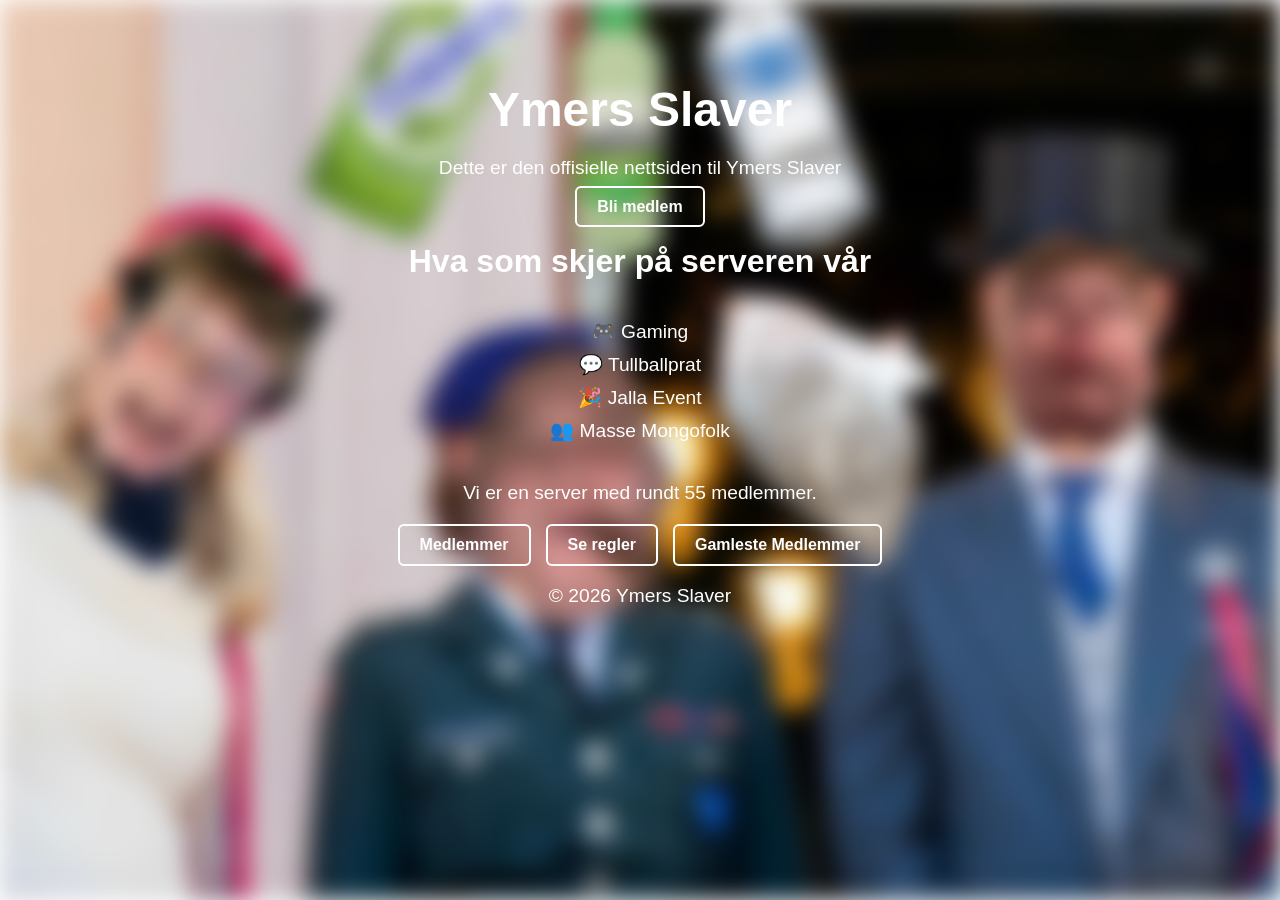
<file: index.html>
<!DOCTYPE html>
<html lang="no">
<head>
<meta charset="UTF-8">
<meta name="viewport" content="width=device-width, initial-scale=1.0">
<title>Ymers Slaver</title>

<style>
  /* Fullskjerm bakgrunn */
  body {
    margin: 0;
    font-family: Arial, sans-serif;
    color: #ffffff;
    text-align: center;
    position: relative;
    height: 100vh;
    overflow: hidden;
  }

  /* Blur overlay som dekker hele bakgrunnen */
  .bg-blur {
    position: fixed;
    top: 0;
    left: 0;
    width: 100%;
    height: 100%;
    background: url("bg.jpg.JPG") no-repeat center center fixed;
    background-size: cover;
    filter: blur(12px); /* juster blurstyrken her */
    z-index: -1; /* ligger bak alt innhold */
  }

  /* Innhold som er skarpt */
  .content {
    position: relative;
    z-index: 1;
    padding: 50px 20px;
    max-width: 1000px;
    margin: 0 auto;
  }

  h1 {
    font-size: 3em;
    margin-bottom: 20px;
  }

  h2 {
    font-size: 2em;
    margin-bottom: 40px;
  }

  p, li, a {
    font-size: 1.2em;
    color: #ffffff;
    text-decoration: none;
  }

  ul {
    list-style: none;
    padding: 0;
    margin-bottom: 40px;
  }

  li {
    margin: 10px 0;
  }

  .button-row {
    display: flex;
    justify-content: center;
    gap: 15px;
    flex-wrap: wrap;
    margin-top: 20px;
  }

  a.btn {
    padding: 10px 20px;
    border: 2px solid #ffffff;
    border-radius: 6px;
    font-weight: bold;
    transition: 0.2s;
    color: #ffffff;
    font-size: 1em;
  }

  a.btn:hover {
    background: #ffffff;
    color: #000000;
  }

  /* Responsivt */
  @media (max-width: 600px) {
    h1 { font-size: 2em; }
    h2 { font-size: 1.5em; }
    p, li, a.btn { font-size: 1em; }
    a.btn { padding: 8px 16px; }
  }
</style>
</head>
<body>

<!-- Blur-bakgrunn -->
<div class="bg-blur"></div>

<!-- Innhold over blur -->
<div class="content">
  <header>
    <h1>Ymers Slaver</h1>
    <p>Dette er den offisielle nettsiden til Ymers Slaver</p>
    <a class="btn" href="https://discord.gg/6Qm7d9YYQu" target="_blank">Bli medlem</a>
  </header>

 <section>
  <h2>Hva som skjer på serveren vår</h2>
  <ul>
    <li>🎮 Gaming</li>
    <li>💬 Tullballprat</li>
    <li>🎉 Jalla Event</li>
    <li>👥 Masse Mongofolk</li>
  </ul>
  <p>Vi er en server med rundt 55 medlemmer.</p>
  <div class="button-row">
    <a class="btn" href="members.html">Medlemmer</a>
    <a class="btn" href="rules.html">Se regler</a>
    <a class="btn" href="oldestmembers.html">Gamleste Medlemmer</a>
  </div>
</section>

  <footer>
    <p>© 2026 Ymers Slaver</p>
  </footer>
</div>

</body>
</html>
</file>
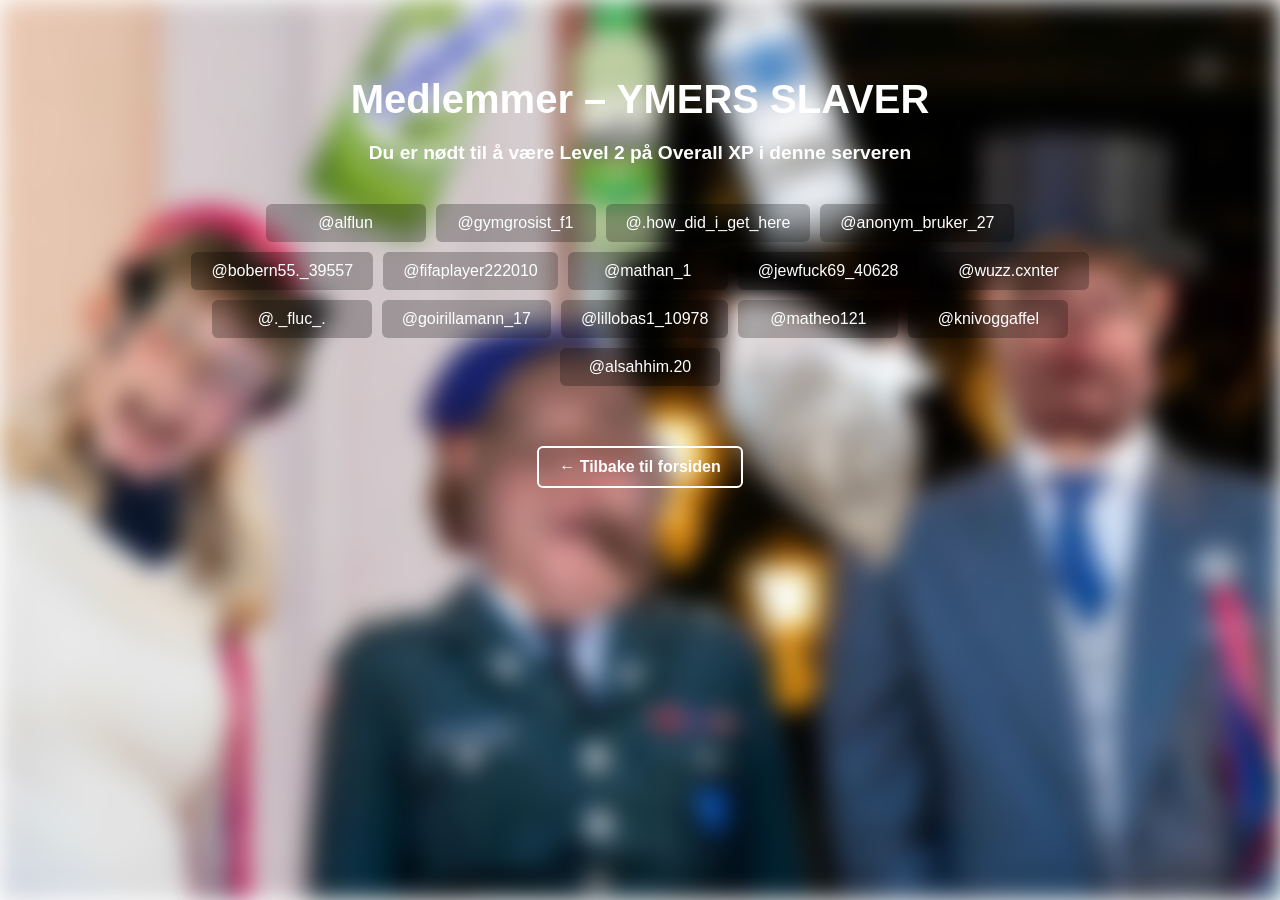
<file: members.html>
<!DOCTYPE html>
<html lang="no">
<head>
<meta charset="UTF-8">
<meta name="viewport" content="width=device-width, initial-scale=1.0">
<title>Medlemmer – YMERS SLAVER</title>
<style>
  /* Fullskjerm bakgrunn med blur */
  body {
    margin: 0;
    font-family: Arial, sans-serif;
    color: #ffffff;
    text-align: center;
    position: relative;
    min-height: 100vh;
  }

  /* Blur overlay som dekker hele bakgrunnen */
  .bg-blur {
    position: fixed;
    top: 0;
    left: 0;
    width: 100%;
    height: 100%;
    background: url("bg.jpg.JPG") no-repeat center center fixed;
    background-size: cover;
    filter: blur(12px); /* juster blurstyrken her */
    z-index: -1; /* ligger bak alt innhold */
  }

  /* Innhold som ligger over blur */
  .content {
    position: relative;
    z-index: 1;
    padding: 50px 20px;
    max-width: 1000px;
    margin: 0 auto;
  }

  h1 {
    font-size: 2.5em;
    margin-bottom: 20px;
  }

  h2 {
    font-size: 1.2em;
    margin-bottom: 40px;
  }

  ul {
    list-style: none;
    padding: 0;
    margin: 0 auto 40px auto;
    display: flex;
    flex-wrap: wrap;
    justify-content: center;
    gap: 10px;
    max-width: 900px;
  }

  li {
    background: rgba(0,0,0,0.25); /* lett transparent boks for å se blur gjennom */
    padding: 10px 20px;
    border-radius: 6px;
    min-width: 120px;
    text-align: center;
    backdrop-filter: blur(4px); /* valgfri ekstra blur bak medlemsbokser */
  }

  a.btn {
    display: inline-block;
    margin-top: 20px;
    padding: 10px 20px;
    background: none;
    color: #ffffff;
    border: 2px solid #ffffff;
    text-decoration: none;
    font-weight: bold;
    border-radius: 6px;
    transition: 0.2s;
  }

  a.btn:hover {
    background: #ffffff;
    color: #000000;
  }

  /* Responsivt */
  @media (max-width: 600px) {
    h1 { font-size: 2em; }
    h2 { font-size: 1em; }
    li { min-width: 100px; padding: 8px 12px; }
    a.btn { padding: 8px 16px; font-size: 1em; }
  }
</style>
</head>
<body>

<!-- Blur bakgrunn -->
<div class="bg-blur"></div>

<!-- Innhold over blur -->
<div class="content">
  <h1>Medlemmer – YMERS SLAVER</h1>
  <h2>Du er nødt til å være Level 2 på Overall XP i denne serveren</h2>

  <ul>
    <li>@alflun</li>
    <li>@gymgrosist_f1</li>
    <li>@.how_did_i_get_here</li>
    <li>@anonym_bruker_27</li>
    <li>@bobern55._39557</li>
    <li>@fifaplayer222010</li>
    <li>@mathan_1</li>
    <li>@jewfuck69_40628</li>
    <li>@wuzz.cxnter</li>
    <li>@._fluc_.</li>
    <li>@goirillamann_17</li>
    <li>@lillobas1_10978</li>
    <li>@matheo121</li>
    <li>@knivoggaffel</li>
    <li>@alsahhim.20</li>
  </ul>

  <a class="btn" href="index.html">← Tilbake til forsiden</a>
</div>

</body>
</html>
</file>
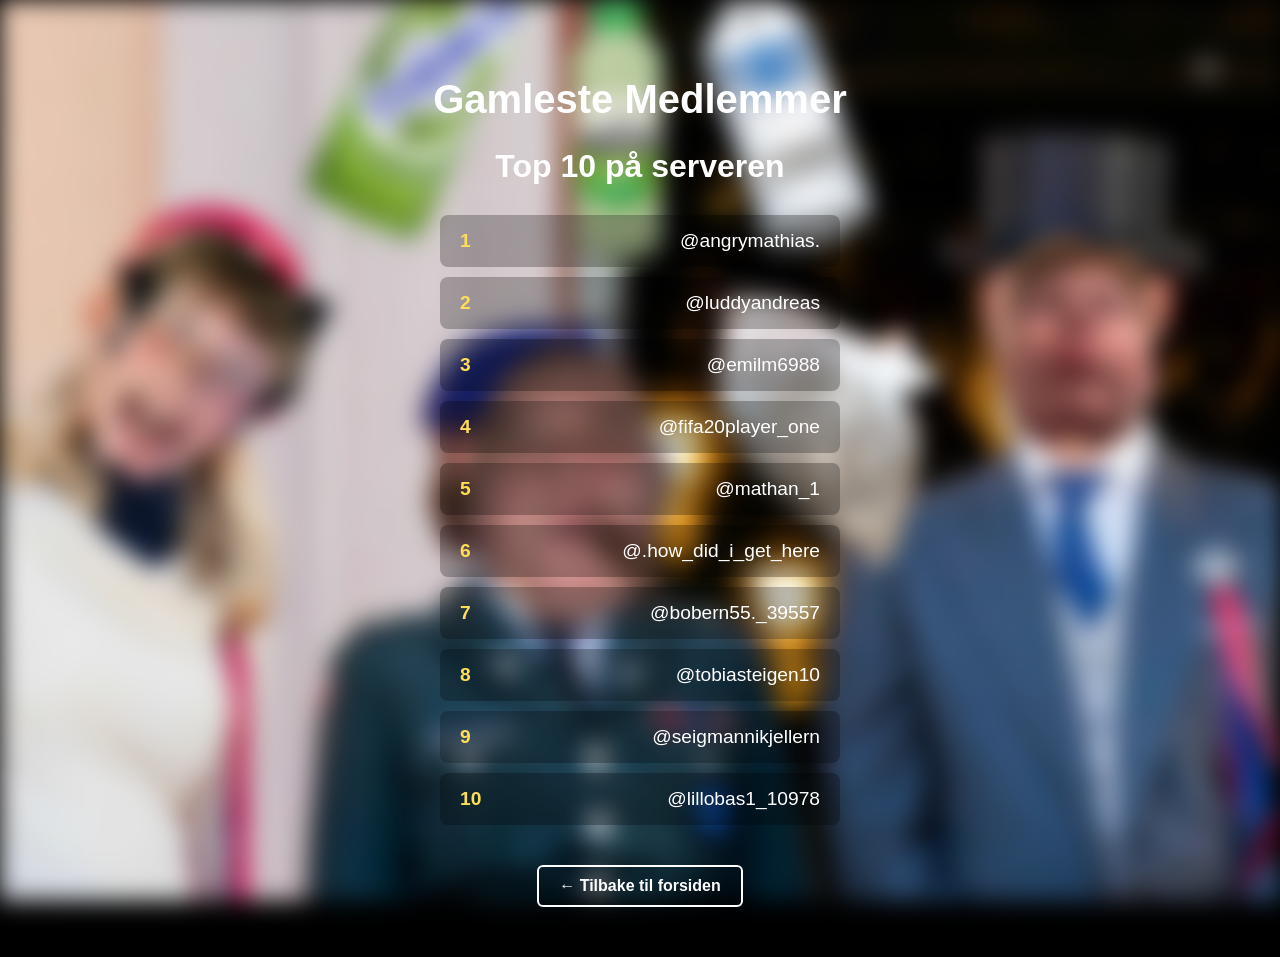
<file: oldestmembers.html>
<!DOCTYPE html>
<html lang="no">
<head>
<meta charset="UTF-8">
<meta name="viewport" content="width=device-width, initial-scale=1.0">
<title>Gamleste Medlemmer – YMERS SLAVER</title>
<style>
  /* Fullskjerm blur-bakgrunn */
  body {
    margin: 0;
    font-family: Arial, sans-serif;
    color: #ffffff;
    text-align: center;
    min-height: 100vh;
    position: relative;
    background: #000; /* fallback */
  }

  .bg-blur {
    position: fixed;
    top: 0;
    left: 0;
    width: 100%;
    height: 100%;
    background: url("bg.jpg.JPG") no-repeat center center fixed;
    background-size: cover;
    filter: blur(12px);
    z-index: -1;
  }

  .content {
    position: relative;
    z-index: 1;
    padding: 50px 20px;
    max-width: 800px;
    margin: 0 auto;
  }

  h1 {
    font-size: 2.5em;
    margin-bottom: 20px;
  }

  h2 {
    font-size: 2em;
    margin-bottom: 30px;
  }

  ul {
    list-style: none;
    padding: 0;
    margin: 0 auto;
    max-width: 400px;
  }

  li {
    background: rgba(0,0,0,0.25); /* glass-effekt */
    backdrop-filter: blur(4px);
    margin: 10px 0;
    padding: 15px 20px;
    border-radius: 8px;
    font-size: 1.2em;
    text-align: left;
    display: flex;
    justify-content: space-between;
  }

  .rank {
    font-weight: bold;
    color: #ffdd57; /* neon-farge for rank */
  }

  a.btn {
    display: inline-block;
    margin-top: 30px;
    padding: 10px 20px;
    color: #ffffff;
    border: 2px solid #ffffff;
    text-decoration: none;
    font-weight: bold;
    border-radius: 6px;
    transition: 0.2s;
  }

  a.btn:hover {
    background: #ffffff;
    color: #000000;
  }

  @media (max-width: 600px) {
    h1 { font-size: 2em; }
    h2 { font-size: 1.5em; }
    li { font-size: 1em; padding: 10px 15px; }
    a.btn { padding: 8px 16px; font-size: 1em; }
  }
</style>
</head>
<body>

<!-- Blur bakgrunn -->
<div class="bg-blur"></div>

<!-- Innhold over blur -->
<div class="content">
  <h1>Gamleste Medlemmer</h1>
  <h2>Top 10 på serveren</h2>

  <ul>
    <li><span class="rank">1</span> <span>@angrymathias.</span></li>
    <li><span class="rank">2</span> <span>@luddyandreas</span></li>
    <li><span class="rank">3</span> <span>@emilm6988</span></li>
    <li><span class="rank">4</span> <span>@fifa20player_one</span></li>
    <li><span class="rank">5</span> <span>@mathan_1</span></li>
    <li><span class="rank">6</span> <span>@.how_did_i_get_here</span></li>
    <li><span class="rank">7</span> <span>@bobern55._39557</span></li>
    <li><span class="rank">8</span> <span>@tobiasteigen10</span></li>
    <li><span class="rank">9</span> <span>@seigmannikjellern</span></li>
    <li><span class="rank">10</span> <span>@lillobas1_10978</span></li>
  </ul>

  <a class="btn" href="index.html">← Tilbake til forsiden</a>
</div>

</body>
</html>
</file>
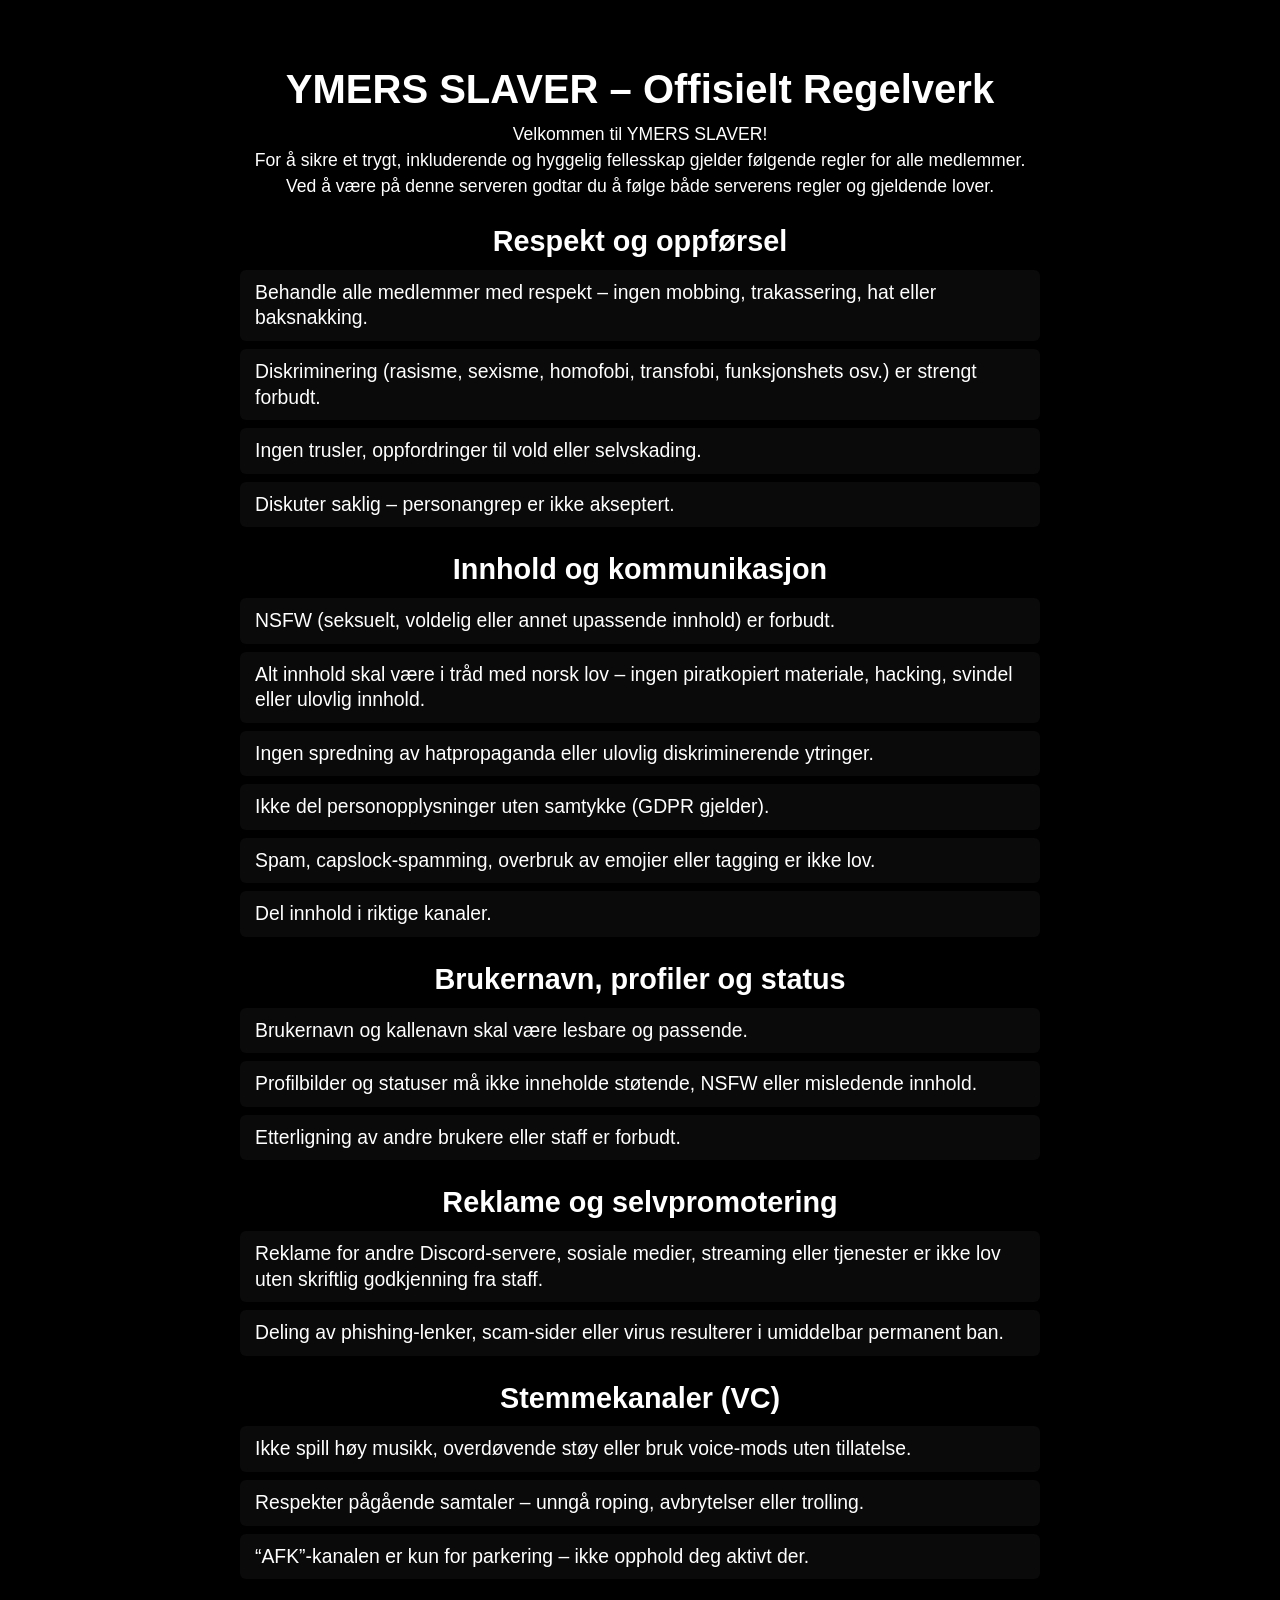
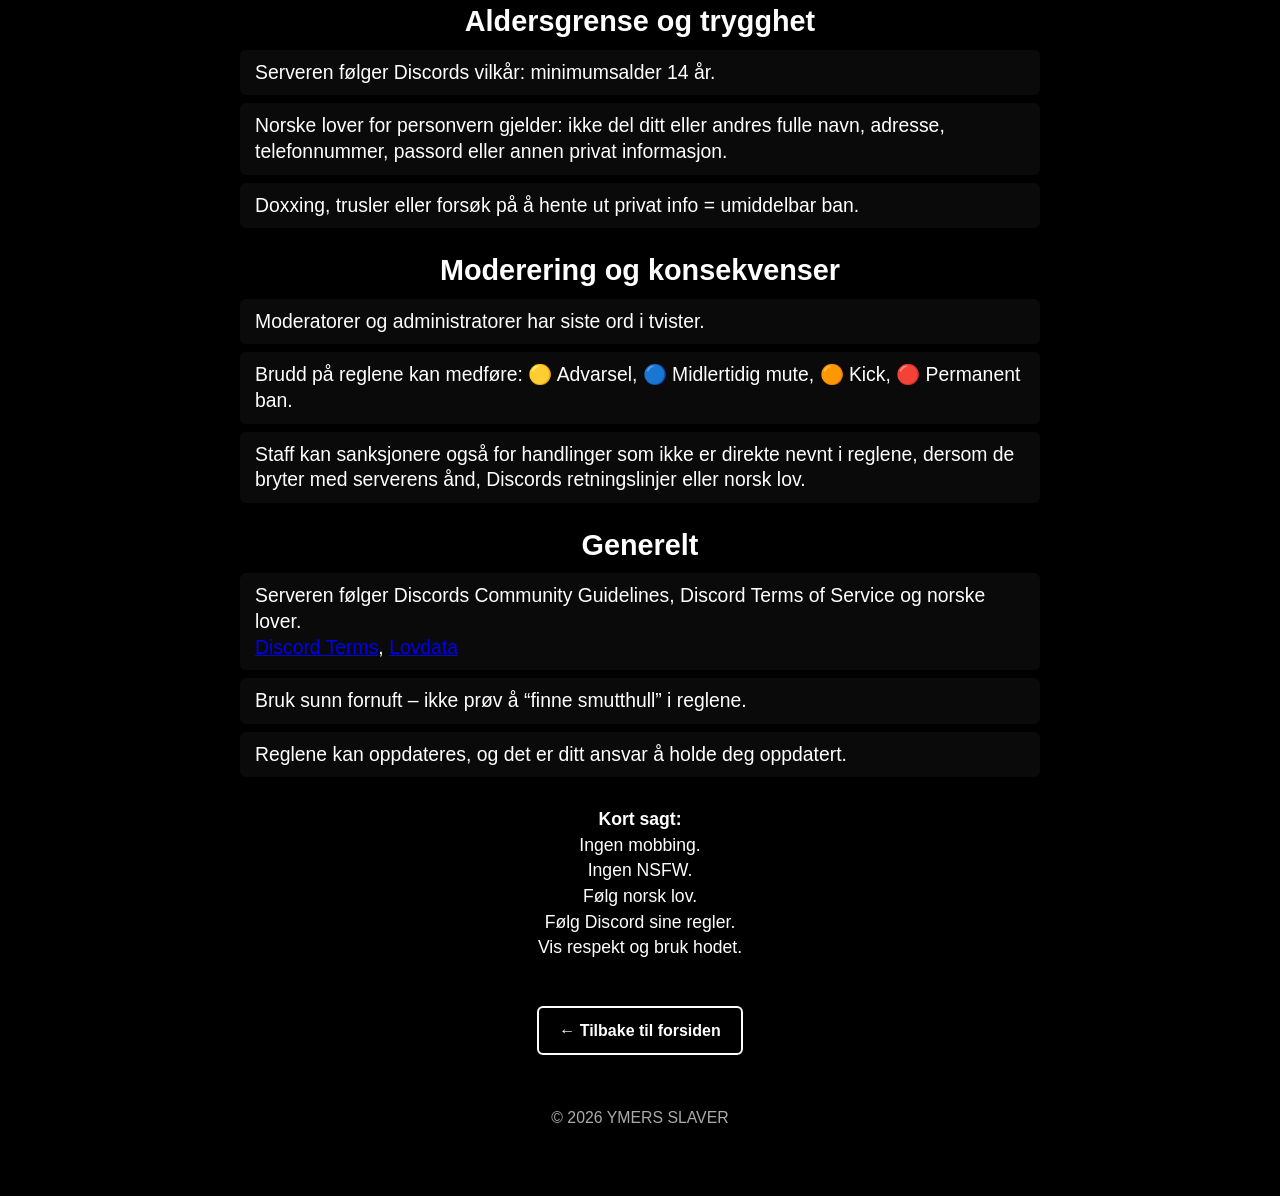
<file: rules.html>
<!DOCTYPE html>
<html lang="no">
<head>
<meta charset="UTF-8">
<meta name="viewport" content="width=device-width, initial-scale=1.0">
<title>Offisielt Regelverk – YMERS SLAVER</title>
<style>
  body {
    font-family: Arial, sans-serif;
    background: #000000; /* helt svart */
    color: #ffffff;      /* hvit tekst */
    margin: 0;
    padding: 50px 20px;
    line-height: 1.6em;
    text-align: center;
  }

  h1 {
    font-size: 2.5em;
    margin-bottom: 20px;
  }

  h2 {
    font-size: 1.8em;
    margin-top: 30px;
    margin-bottom: 15px;
  }

  p, ul, li {
    max-width: 800px;
    margin: 0 auto 15px auto;
    font-size: 1.1em;
  }

  ul {
    list-style: none;
    padding-left: 0;
    margin-bottom: 30px;
  }

  li {
    background: #0a0a0a; /* mørk boks for å fremheve listen */
    padding: 10px 15px;
    border-radius: 6px;
    margin-bottom: 8px;
    text-align: left;
  }

  a.btn {
    display: inline-block;
    margin-top: 30px;
    padding: 10px 20px;
    color: #ffffff;
    border: 2px solid #ffffff; /* minimalistisk knapp */
    text-decoration: none;
    font-weight: bold;
    border-radius: 6px;
    transition: 0.2s;
  }

  a.btn:hover {
    background: #ffffff;
    color: #000000;
  }

  footer {
    text-align: center;
    margin-top: 50px;
    font-size: 0.9em;
    color: #aaa;
  }

  @media (max-width: 600px) {
    h1 { font-size: 2em; }
    h2 { font-size: 1.5em; }
    p, li { font-size: 1em; }
    li { padding: 8px 12px; }
    a.btn { padding: 8px 16px; font-size: 1em; }
  }
</style>
</head>
<body>

<h1>YMERS SLAVER – Offisielt Regelverk</h1>
<p>Velkommen til YMERS SLAVER!<br>
For å sikre et trygt, inkluderende og hyggelig fellesskap gjelder følgende regler for alle medlemmer.<br>
Ved å være på denne serveren godtar du å følge både serverens regler og gjeldende lover.</p>

<h2>Respekt og oppførsel</h2>
<ul>
  <li>Behandle alle medlemmer med respekt – ingen mobbing, trakassering, hat eller baksnakking.</li>
  <li>Diskriminering (rasisme, sexisme, homofobi, transfobi, funksjonshets osv.) er strengt forbudt.</li>
  <li>Ingen trusler, oppfordringer til vold eller selvskading.</li>
  <li>Diskuter saklig – personangrep er ikke akseptert.</li>
</ul>

<h2>Innhold og kommunikasjon</h2>
<ul>
  <li>NSFW (seksuelt, voldelig eller annet upassende innhold) er forbudt.</li>
  <li>Alt innhold skal være i tråd med norsk lov – ingen piratkopiert materiale, hacking, svindel eller ulovlig innhold.</li>
  <li>Ingen spredning av hatpropaganda eller ulovlig diskriminerende ytringer.</li>
  <li>Ikke del personopplysninger uten samtykke (GDPR gjelder).</li>
  <li>Spam, capslock-spamming, overbruk av emojier eller tagging er ikke lov.</li>
  <li>Del innhold i riktige kanaler.</li>
</ul>

<h2>Brukernavn, profiler og status</h2>
<ul>
  <li>Brukernavn og kallenavn skal være lesbare og passende.</li>
  <li>Profilbilder og statuser må ikke inneholde støtende, NSFW eller misledende innhold.</li>
  <li>Etterligning av andre brukere eller staff er forbudt.</li>
</ul>

<h2>Reklame og selvpromotering</h2>
<ul>
  <li>Reklame for andre Discord-servere, sosiale medier, streaming eller tjenester er ikke lov uten skriftlig godkjenning fra staff.</li>
  <li>Deling av phishing-lenker, scam-sider eller virus resulterer i umiddelbar permanent ban.</li>
</ul>

<h2>Stemmekanaler (VC)</h2>
<ul>
  <li>Ikke spill høy musikk, overdøvende støy eller bruk voice-mods uten tillatelse.</li>
  <li>Respekter pågående samtaler – unngå roping, avbrytelser eller trolling.</li>
  <li>“AFK”-kanalen er kun for parkering – ikke opphold deg aktivt der.</li>
</ul>

<h2>Aldersgrense og trygghet</h2>
<ul>
  <li>Serveren følger Discords vilkår: minimumsalder 14 år.</li>
  <li>Norske lover for personvern gjelder: ikke del ditt eller andres fulle navn, adresse, telefonnummer, passord eller annen privat informasjon.</li>
  <li>Doxxing, trusler eller forsøk på å hente ut privat info = umiddelbar ban.</li>
</ul>

<h2>Moderering og konsekvenser</h2>
<ul>
  <li>Moderatorer og administratorer har siste ord i tvister.</li>
  <li>Brudd på reglene kan medføre: 🟡 Advarsel, 🔵 Midlertidig mute, 🟠 Kick, 🔴 Permanent ban.</li>
  <li>Staff kan sanksjonere også for handlinger som ikke er direkte nevnt i reglene, dersom de bryter med serverens ånd, Discords retningslinjer eller norsk lov.</li>
</ul>

<h2>Generelt</h2>
<ul>
  <li>Serveren følger Discords Community Guidelines, Discord Terms of Service og norske lover. 
    <br><a href="https://discord.com/terms" target="_blank">Discord Terms</a>, 
    <a href="https://lovdata.no/" target="_blank">Lovdata</a></li>
  <li>Bruk sunn fornuft – ikke prøv å “finne smutthull” i reglene.</li>
  <li>Reglene kan oppdateres, og det er ditt ansvar å holde deg oppdatert.</li>
</ul>

<p><strong>Kort sagt:</strong><br>
Ingen mobbing.<br>
Ingen NSFW.<br>
Følg norsk lov.<br>
Følg Discord sine regler.<br>
Vis respekt og bruk hodet.</p>

<a class="btn" href="index.html">← Tilbake til forsiden</a>

<footer>
  <p>© 2026 YMERS SLAVER</p>
</footer>

</body>
</html>
</file>
